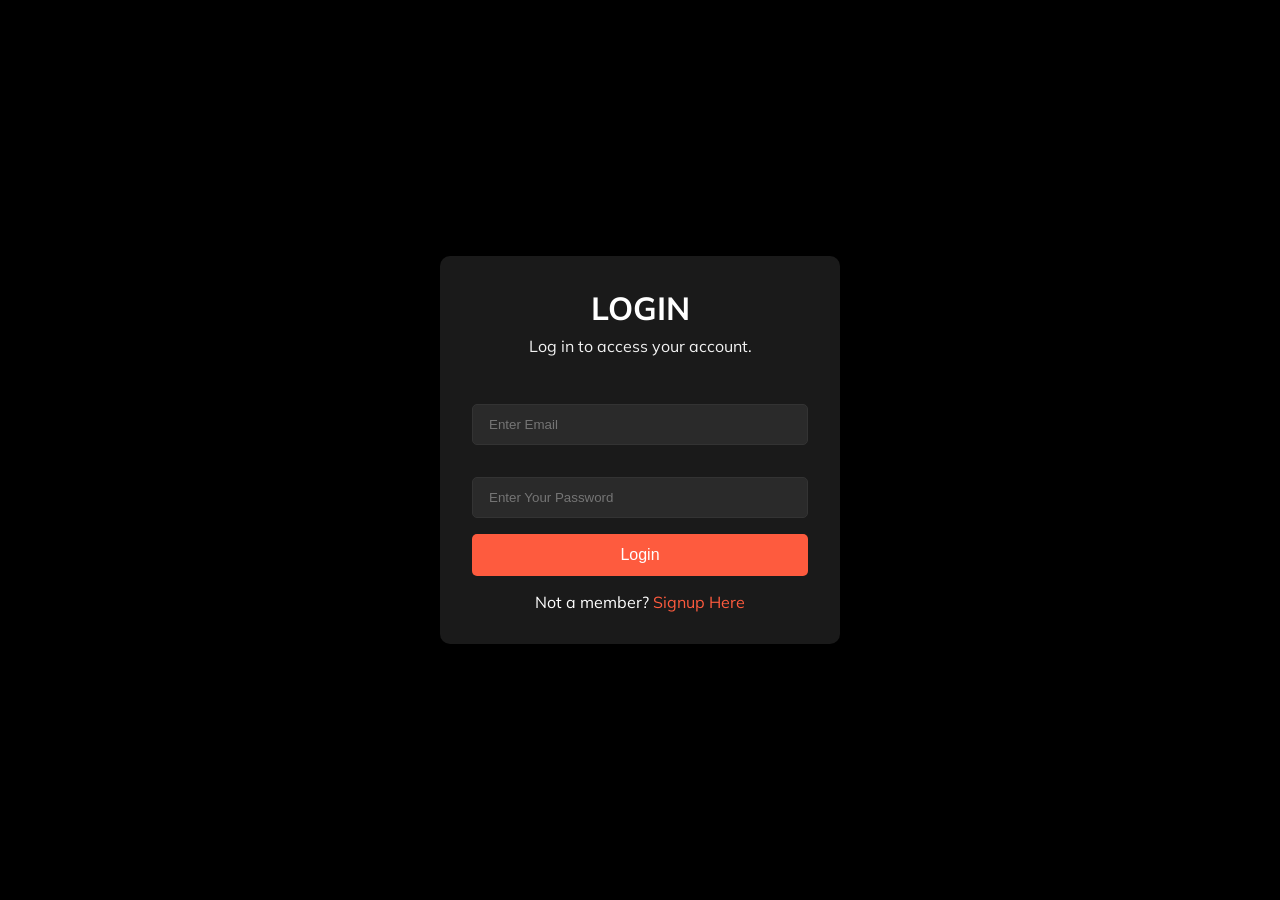
<file: login.html>
<!DOCTYPE html>
<html lang="en">
<head>
    <meta charset="UTF-8">
    <meta name="viewport" content="width=device-width, initial-scale=1.0">
    <title>Login Page</title>
    <style>
        /* Global Styles */
        @import url("https://fonts.googleapis.com/css2?family=Mulish:wght@200..1000&display=swap");

        :root {
            --primary-color: #fe5b3e;
            --text-dark: #ffffff;
            --text-light: #ffffff;
            --extra-light: #f2f2f2;
            --white: #ffffff;
            --gradient: linear-gradient(to bottom, #fe5c3c, #fc8023);
        }

        * {
            padding: 0;
            margin: 0;
            box-sizing: border-box;
        }

        body {
            font-family: "Mulish", sans-serif;
            background-color: #000000;
            color: var(--text-dark);
            display: flex;
            justify-content: center;
            align-items: center;
            min-height: 100vh;
        }

        .container {
            background-color: #1a1a1a;
            padding: 2rem;
            border-radius: 10px;
            box-shadow: 0 0 15px rgba(0, 0, 0, 0.3);
            width: 400px;
            color: var(--text-light);
        }

        h1 {
            text-align: center;
            color: var(--white);
            margin-bottom: 0.5rem;
        }

        p {
            text-align: center;
            margin-bottom: 2rem;
            color: var(--extra-light);
        }

        input[type="email"],
        input[type="password"] {
            width: 100%;
            padding: 0.75rem 1rem;
            margin: 1rem 0;
            border: 1px solid #333;
            border-radius: 5px;
            background-color: #2a2a2a;
            color: var(--white);
        }

        input:focus {
            border-color: var(--primary-color);
            outline: none;
        }

        button {
            background-color: var(--primary-color);
            color: var(--white);
            padding: 0.75rem;
            border: none;
            border-radius: 5px;
            cursor: pointer;
            font-size: 1rem;
            width: 100%;
            transition: background 0.3s;
        }

        button:hover {
            background-color: #fc8023;
            box-shadow: 0 0 20px #fc8023;
        }

        .forget {
            margin-top: 0.5rem;
            text-align: center;
        }

        .forget a {
            color: var(--primary-color);
            text-decoration: none;
        }

        .forget a:hover {
            color: #fc8023;
            text-shadow: 0 0 20px #fc8023;
            text-decoration: underline;
        }

        .signup-link {
            text-align: center;
            margin-top: 1rem;
        }

        .signup-link a {
            color: var(--primary-color);
            text-decoration: none;
        }

        .signup-link a:hover {
            color: #fc8023;
            text-shadow: 0 0 20px #fc8023;
            text-decoration: underline;
        }
    </style>
</head>
<body>
    <div class="container">
        <h1>LOGIN</h1>
        <p>Log in to access your account.</p>
        <form id="loginForm">
            <input type="email" id="email" placeholder="Enter Email" required>
            <input type="password" id="password" placeholder="Enter Your Password" required>
            <button type="submit">Login</button>
        </form>
        <div class="signup-link">
            Not a member? <a href="signup.html">Signup Here</a>
        </div>
    </div>

    <script>
        // JavaScript for form submission and redirection
        const form = document.getElementById('loginForm');
        form.addEventListener('submit', (e) => {
            e.preventDefault(); // Prevent actual form submission

            const email = document.getElementById('email').value.trim();
            const password = document.getElementById('password').value.trim();

            // Simulate login check (you can replace this with your backend logic)
            if (email === "test@example.com" && password === "password123") {
                alert("Login successful!");
                window.location.href = "index.php"; // Redirect to home page
            } else {
                alert("Invalid email or password. Please try again.");
            }
        });
    </script>
</body>
</html>
</file>
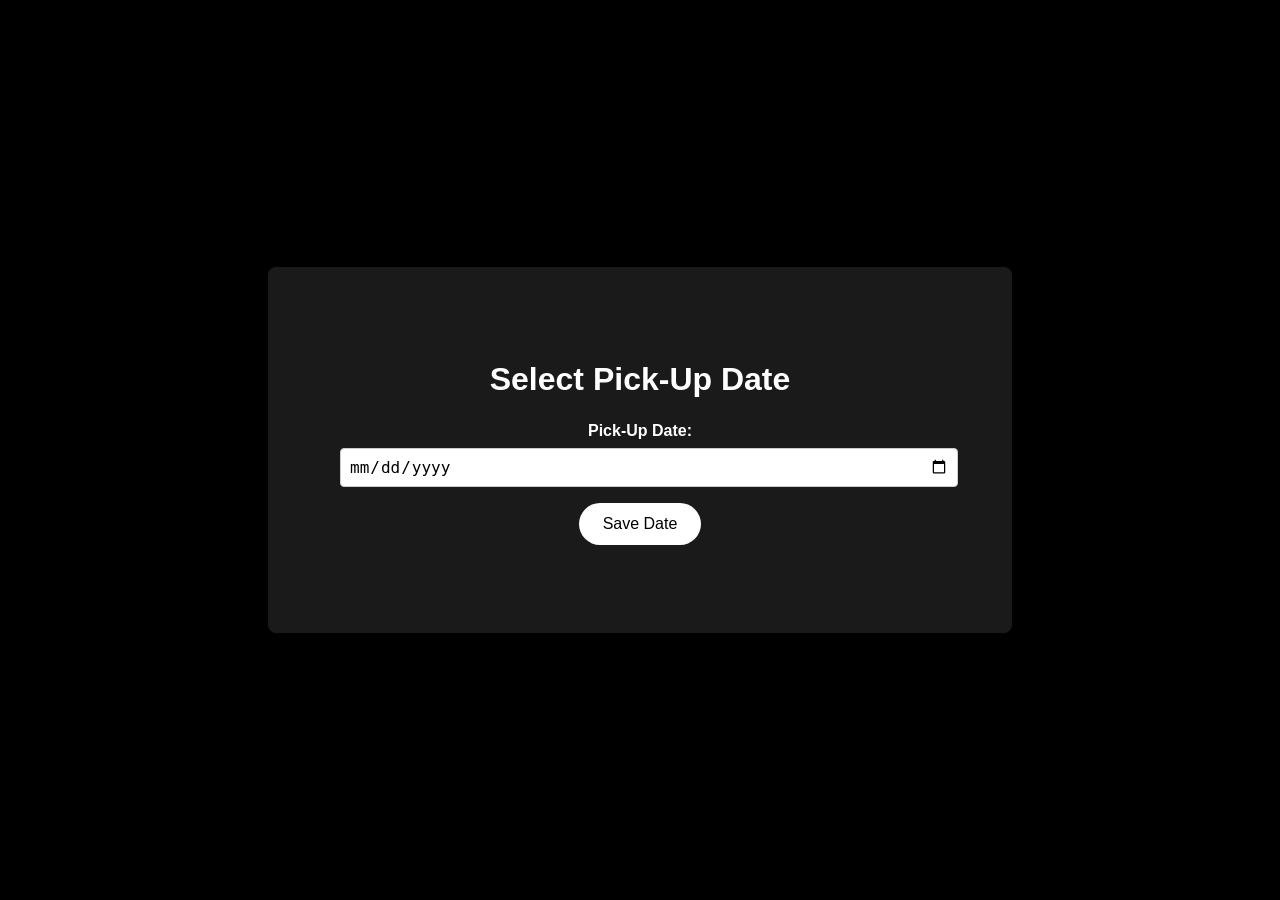
<file: pickup.html>
<!DOCTYPE html>
<html lang="en">
  <head>
    <meta charset="UTF-8" />
    <meta name="viewport" content="width=device-width, initial-scale=1.0" />
    <title>Pick-Up Date</title>
    <style>
      body {
        font-family: 'Arial', sans-serif;
        margin: 0;
        padding: 0;
        background-color: #000000;
        color: #ffffff;
        display: flex;
        justify-content: center;
        align-items: center;
        height: 100vh;
      }

      .date-picker-container {
        padding: 4.5rem;
        background-color: #1a1a1a;
        border-radius: 8px;
        max-width: 600px;
        width: 100%;
        box-shadow: 0 4px 8px rgba(0, 0, 0, 0.1);
        text-align: center;
      }

      h1 {
        font-size: 2rem;
        color: #ffffff;
        margin-bottom: 1.5rem;
      }

      label {
        font-weight: bold;
        display: block;
        margin-bottom: 0.5rem;
      }

      input[type="date"] {
        padding: 0.5rem;
        font-size: 1rem;
        border: 1px solid #ccc;
        border-radius: 4px;
        width: 100%;
        margin-bottom: 1rem;
      }

      button {
        padding: 0.75rem 1.5rem;
        font-size: 1rem;
        color: black;
        background-color: #ffffff;
        border: none;
        border-radius: 30px;
        cursor: pointer;
        transition: background-color 0.3s ease;
      }

      button:hover {
        background-color: #3c4286;

      }

      .message {
        margin-top: 1rem;
        font-size: 1rem;
        color: green;
      }
    </style>
  </head>
  <body>
    <div class="date-picker-container">
      <h1>Select Pick-Up Date</h1>
      <form id="dateForm">
        <label for="pickUpDate">Pick-Up Date:</label>
        <input type="date" id="pickUpDate" name="pickUpDate" required />
        <button type="submit">Save Date</button>
      </form>
      <div class="message" id="message"></div>
    </div>
    <script>
      document.getElementById("dateForm").addEventListener("submit", async function (e) {
        e.preventDefault();

        const pickUpDate = document.getElementById("pickUpDate").value;
        const messageElement = document.getElementById("message");

        try {
          // Send the selected date to the backend
          const response = await fetch("update_pickup_date.php", {
            method: "POST",
            headers: {
              "Content-Type": "application/json",
            },
            body: JSON.stringify({ pickUpDate }),
          });

          const result = await response.text();

          if (response.ok) {
            messageElement.textContent = result;
            messageElement.style.color = "green";
          } else {
            messageElement.textContent = result || "Error updating date. Please try again.";
            messageElement.style.color = "red";
          }
        } catch (error) {
          messageElement.textContent = "An unexpected error occurred.";
          messageElement.style.color = "red";
        }
      });
    </script>
  </body>
</html>
</file>
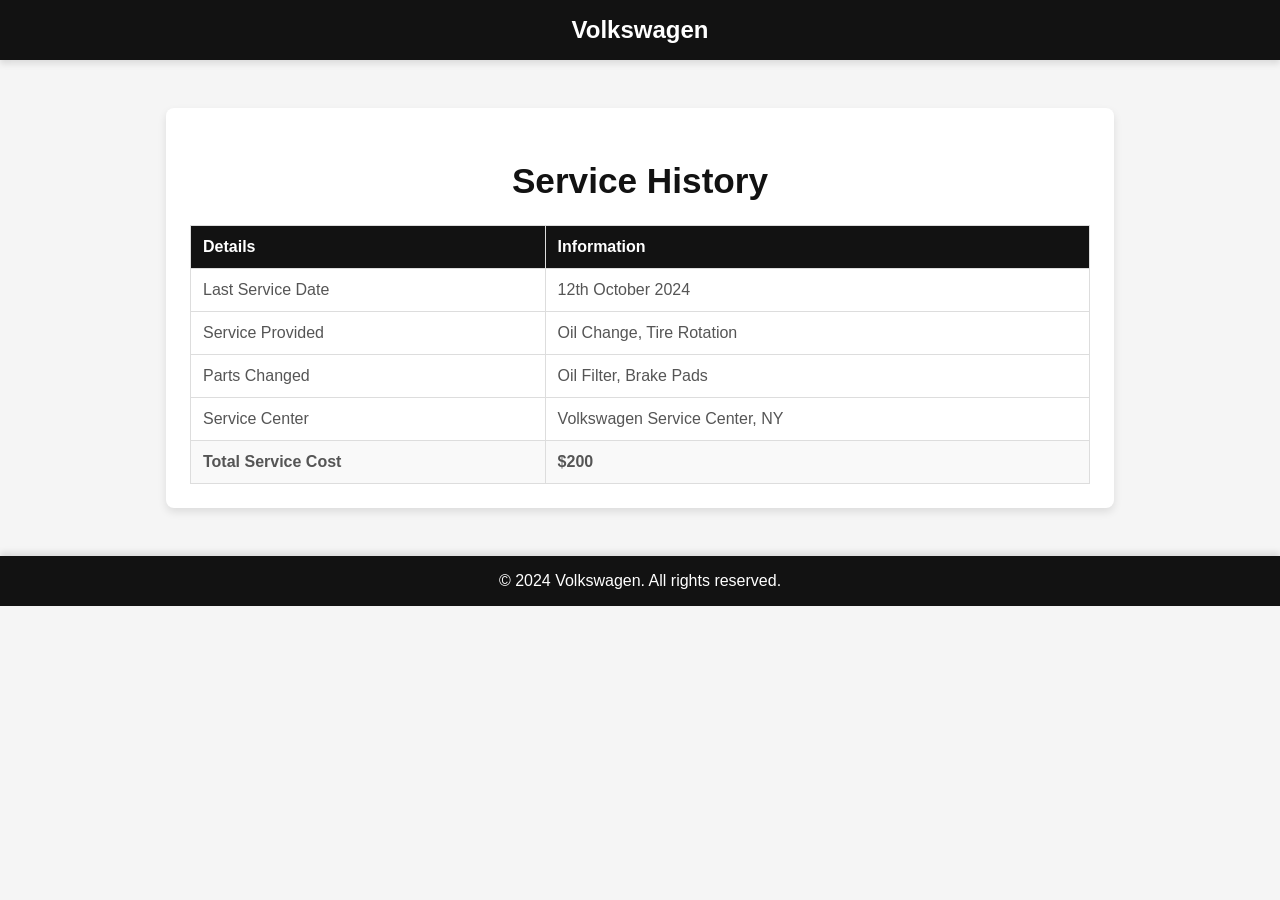
<file: service.html>
<!DOCTYPE html>
<html lang="en">
  <head>
    <meta charset="UTF-8" />
    <meta name="viewport" content="width=device-width, initial-scale=1.0" />
    <title>Service History</title>
    <style>
      /* Basic Styles */
      body {
        font-family: 'Arial', sans-serif;
        margin: 0;
        padding: 0;
        background-color: #f5f5f5;
        color: #121212;
      }

      header {
        background-color: #121212;
        color: white;
        padding: 1rem;
        text-align: center;
        box-shadow: 0 4px 6px rgba(0, 0, 0, 0.1);
      }

      nav {
        display: flex;
        justify-content: center;
      }

      .nav__logo a {
        color: white;
        font-size: 1.5rem;
        text-decoration: none;
        font-weight: bold;
      }

      /* Service History Section */
      .service-history-section {
        margin: 3rem auto;
        padding: 1.5rem;
        background-color: white;
        border-radius: 8px;
        max-width: 900px;
        box-shadow: 0 4px 8px rgba(0, 0, 0, 0.1);
      }

      h1 {
        font-size: 2.2rem;
        color: #121212;
        text-align: center;
        margin-bottom: 1.5rem;
      }

      table {
        width: 100%;
        border-collapse: collapse;
        margin-top: 1rem;
      }

      th, td {
        text-align: left;
        padding: 0.75rem;
        border: 1px solid #ddd;
      }

      th {
        background-color: #121212;
        color: white;
      }

      td {
        color: #555;
      }

      .total-row {
        font-weight: bold;
        background-color: #f9f9f9;
      }

      /* Footer Styles */
      footer {
        background-color: #121212;
        color: white;
        text-align: center;
        padding: 1rem;
        margin-top: 3rem;
        box-shadow: 0 -4px 6px rgba(0, 0, 0, 0.1);
      }

      footer p {
        margin: 0;
      }
    </style>
  </head>
  <body>
    <header>
      <nav>
        <div class="nav__header">
          <div class="nav__logo">
            <a href="#">Volkswagen</a>
          </div>
        </div>
      </nav>
    </header>

    <section class="service-history-section">
      <h1>Service History</h1>
      <table>
        <thead>
          <tr>
            <th>Details</th>
            <th>Information</th>
          </tr>
        </thead>
        <tbody>
          <tr>
            <td>Last Service Date</td>
            <td>12th October 2024</td>
          </tr>
          <tr>
            <td>Service Provided</td>
            <td>Oil Change, Tire Rotation</td>
          </tr>
          <tr>
            <td>Parts Changed</td>
            <td>Oil Filter, Brake Pads</td>
          </tr>
          <tr>
            <td>Service Center</td>
            <td>Volkswagen Service Center, NY</td>
          </tr>
          <tr class="total-row">
            <td>Total Service Cost</td>
            <td>$200</td>
          </tr>
        </tbody>
      </table>
    </section>

    <footer>
      <p>&copy; 2024 Volkswagen. All rights reserved.</p>
    </footer>
  </body>
</html>
</file>
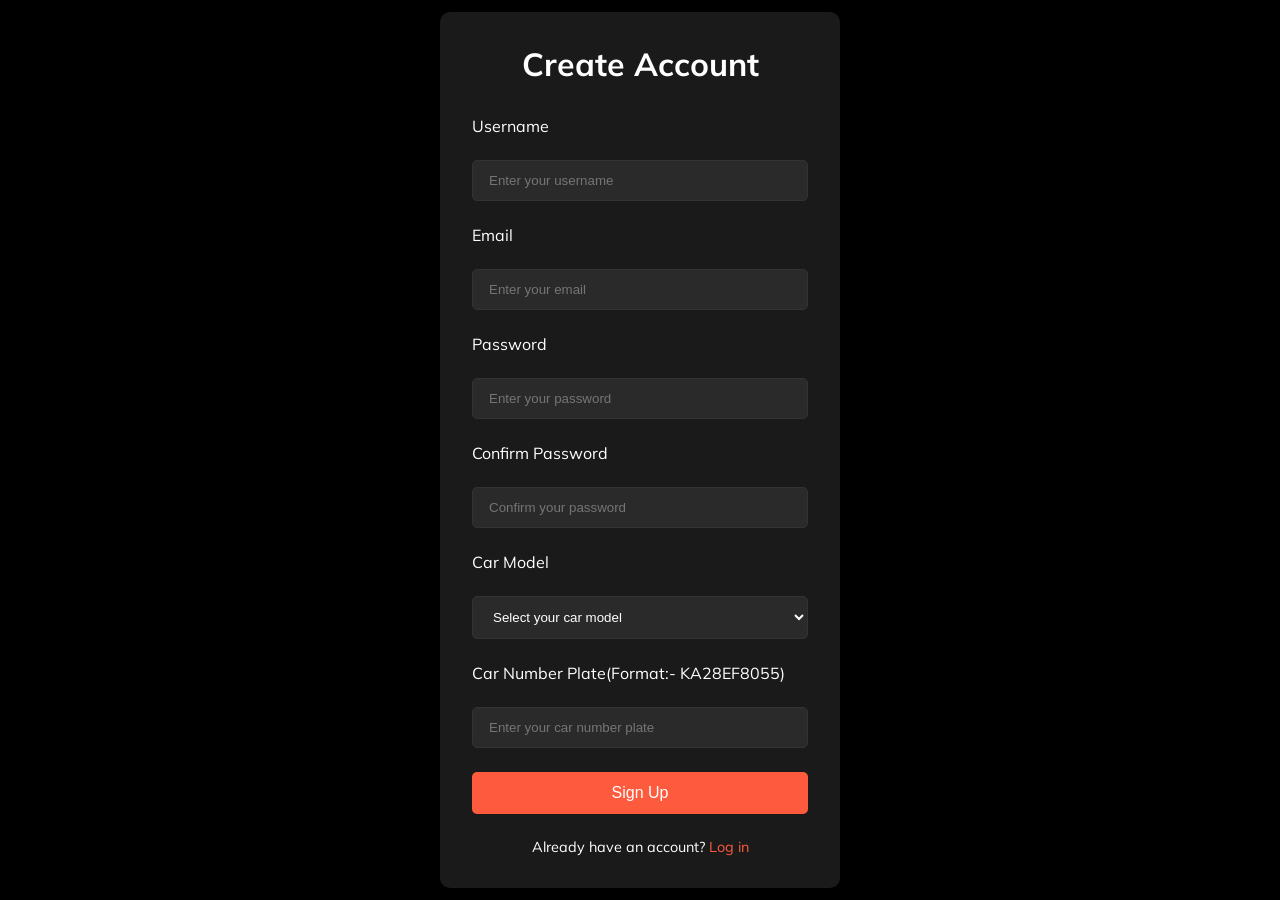
<file: signup.html>
<!DOCTYPE html>
<html lang="en">
<head>
  <meta charset="UTF-8">
  <meta name="viewport" content="width=device-width, initial-scale=1.0">
  <title>Signup Page</title>
  <style>
    /* Global Styles */
    @import url("https://fonts.googleapis.com/css2?family=Mulish:wght@200..1000&display=swap");

    :root {
      --primary-color: #fe5b3e;
      --text-dark: #ffffff;
      --text-light: #ffffff;
      --extra-light: #f2f2f2;
      --white: #ffffff;
      --max-width: 1200px;
      --gradient: linear-gradient(to bottom, #fe5c3c, #fc8023);
    }

    * {
      padding: 0;
      margin: 0;
      box-sizing: border-box;
    }

    body {
      font-family: "Mulish", sans-serif;
      background-color: #000000;
      color: var(--text-dark);
      display: flex;
      justify-content: center;
      align-items: center;
      min-height: 100vh;
    }

    .signup-container {
      width: 100%;
      max-width: 400px;
      background-color: #1a1a1a;
      padding: 2rem;
      border-radius: 10px;
      box-shadow: 0 0 15px rgba(0, 0, 0, 0.3);
    }

    .signup-header {
      text-align: center;
      margin-bottom: 2rem;
    }

    .signup-header h1 {
      font-size: 2rem;
      color: var(--white);
    }

    .signup-form {
      display: flex;
      flex-direction: column;
      gap: 1.5rem;
    }

    .signup-form label {
      font-size: 1rem;
      color: var(--text-light);
    }

    .signup-form input,
    .signup-form select {
      width: 100%;
      padding: 0.75rem 1rem;
      border-radius: 5px;
      border: 1px solid #333;
      background-color: #2a2a2a;
      color: var(--white);
    }

    .signup-form input:focus,
    .signup-form select:focus {
      border-color: var(--primary-color);
      outline: none;
    }

    .signup-form .btn {
      width: 100%;
      padding: 0.75rem;
      border: none;
      border-radius: 5px;
      background-color: var(--primary-color);
      color: var(--white);
      font-size: 1rem;
      cursor: pointer;
      transition: background 0.3s;
    }

    .signup-form .btn:hover {
      background-color: #fc8023;
    }

    .signup-form .message {
      text-align: center;
      font-size: 0.9rem;
      color: var(--text-light);
    }

    .signup-form .message a {
      color: var(--primary-color);
      text-decoration: none;
    }

    .signup-form .message a:hover {
      text-decoration: underline;
    }
  </style>
</head>
<body>
  <div class="signup-container">
    <div class="signup-header">
      <h1>Create Account</h1>
    </div>
    <form class="signup-form" id="signupForm">
      <label for="username">Username</label>
      <input type="text" id="username" placeholder="Enter your username" required>

      <label for="email">Email</label>
      <input type="email" id="email" placeholder="Enter your email" required>

      <label for="password">Password</label>
      <input type="password" id="password" placeholder="Enter your password" required>

      <label for="confirmPassword">Confirm Password</label>
      <input type="password" id="confirmPassword" placeholder="Confirm your password" required>

      <!-- Car Model Dropdown -->
      <label for="carModel">Car Model</label>
      <select id="carModel" required>
        <option value="" disabled selected>Select your car model</option>
        <option value="Volkswagen ID4">Volkswagen ID4</option>
        <option value="Volkswagen Golf">Volkswagen Golf</option>
        <option value="Volkswagen Polo">Volkswagen Polo</option>
        <option value="Volkswagen Passat">Volkswagen Passat</option>
        <option value="Volkswagen Tiguan">Volkswagen Tiguan</option>
        <option value="Volkswagen Jetta">Volkswagen Jetta</option>
        <option value="Volkswagen Arteon">Volkswagen Arteon</option>
      </select>

      <!-- Car Number Plate Input -->
      <label for="carNumberPlate">Car Number Plate(Format:- KA28EF8055)</label>
      <input type="text" id="carNumberPlate" placeholder="Enter your car number plate" required>

      <button type="submit" class="btn">Sign Up</button>
      <p class="message">Already have an account? <a href="login.html">Log in</a></p>
    </form>
  </div>

  <script>
    // JavaScript for form validation and redirection
    const form = document.getElementById('signupForm');
    form.addEventListener('submit', (e) => {
      e.preventDefault();

      const username = document.getElementById('username').value.trim();
      const email = document.getElementById('email').value.trim();
      const password = document.getElementById('password').value;
      const confirmPassword = document.getElementById('confirmPassword').value;
      const carModel = document.getElementById('carModel').value;
      const carNumberPlate = document.getElementById('carNumberPlate').value;

      if (password !== confirmPassword) {
        alert('Passwords do not match.');
        return;
      }

      if (password.length < 6) {
        alert('Password must be at least 6 characters long.');
        return;
      }

      if (!carModel) {
        alert('Please select a car model.');
        return;
      }

      if (!carNumberPlate) {
        alert('Please enter your car number plate.');
        return;
      }

      // Show success message and redirect to the login page
      alert(`Signup successful! Welcome, ${username}!`);
      form.reset(); // Clear the form
      window.location.href = "login.html"; // Redirect to the login page
    });
  </script>
</body>
</html>
</file>
